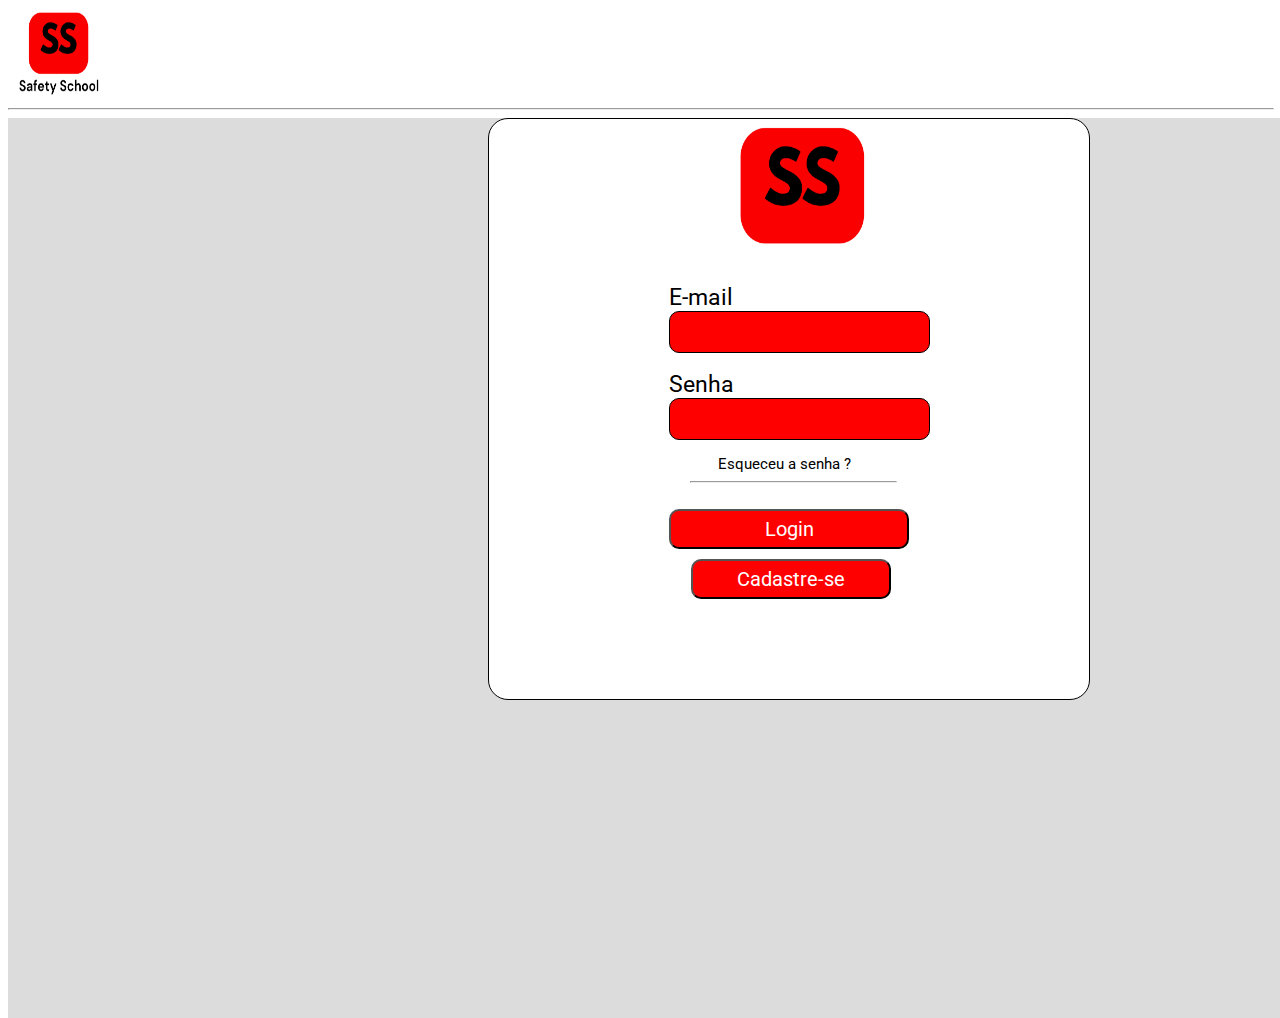
<file: Pages/LoginSenha/index.html>
<!DOCTYPE html>
<html lang="en">
  <head>
    <meta charset="UTF-8" />
    <meta name="viewport" content="width=device-width, initial-scale=1.0" />
    <link rel="stylesheet" href="index.css" />
    <title>Indice</title>
  </head>
  <body>
    <!--parte superior do site-->
    <div>
      <img src="/Imagens/principal.png" alt="" class="titulo" />
      <hr class="primeiroHr" />
    </div>
    <!--Cor de fundo do site -->
    <div class="colorFundo">
      <!--Conteudo que guarda as informações email, senha, cadastro, login-->
      <div class="conteudoTotal">
        <!--Img central-->
        <img
          src="/Imagens/logo.png"
          alt="Logo da pagina principal"
          class="imgPrincipal"
        />
        <!--Espaço entre a imagem principal-->
        <br /><br /><br />
        <!--Conteudo Email.-->
        <label for="Email" class="labelEmail">E-mail</label>
        <Input type="email" required class="inputEmail"></Input>
        <br /><br />
        <!--Conteudo Senha-->
        <label for="senha" class="labelSenha">Senha</label>
        <Input type="password" required class="inputSenha"></Input>
        <br>
        <!--Texto Esqueceu a senha -->
        <p class="textoEsqueceuaSenha">Esqueceu a senha ?</p>
        <!--Linha abixo do texto -->
        <hr class="segundoHr" />
        <br>
        <!--Botão login para Logar no site.-->
        <button class="buttonLogin">
          <a href="/MenuPrincipal/menuprincipal.html">Login</a>
        </button>
        <br>
                <!--Botão Cadastro-->
        <button type="button" class="buttonCadastro">
          <a href="/Cadastro/cadastro.html">Cadastre-se</a>
        </button>

      </div>
    </div>
  </body>
</html>
</file>
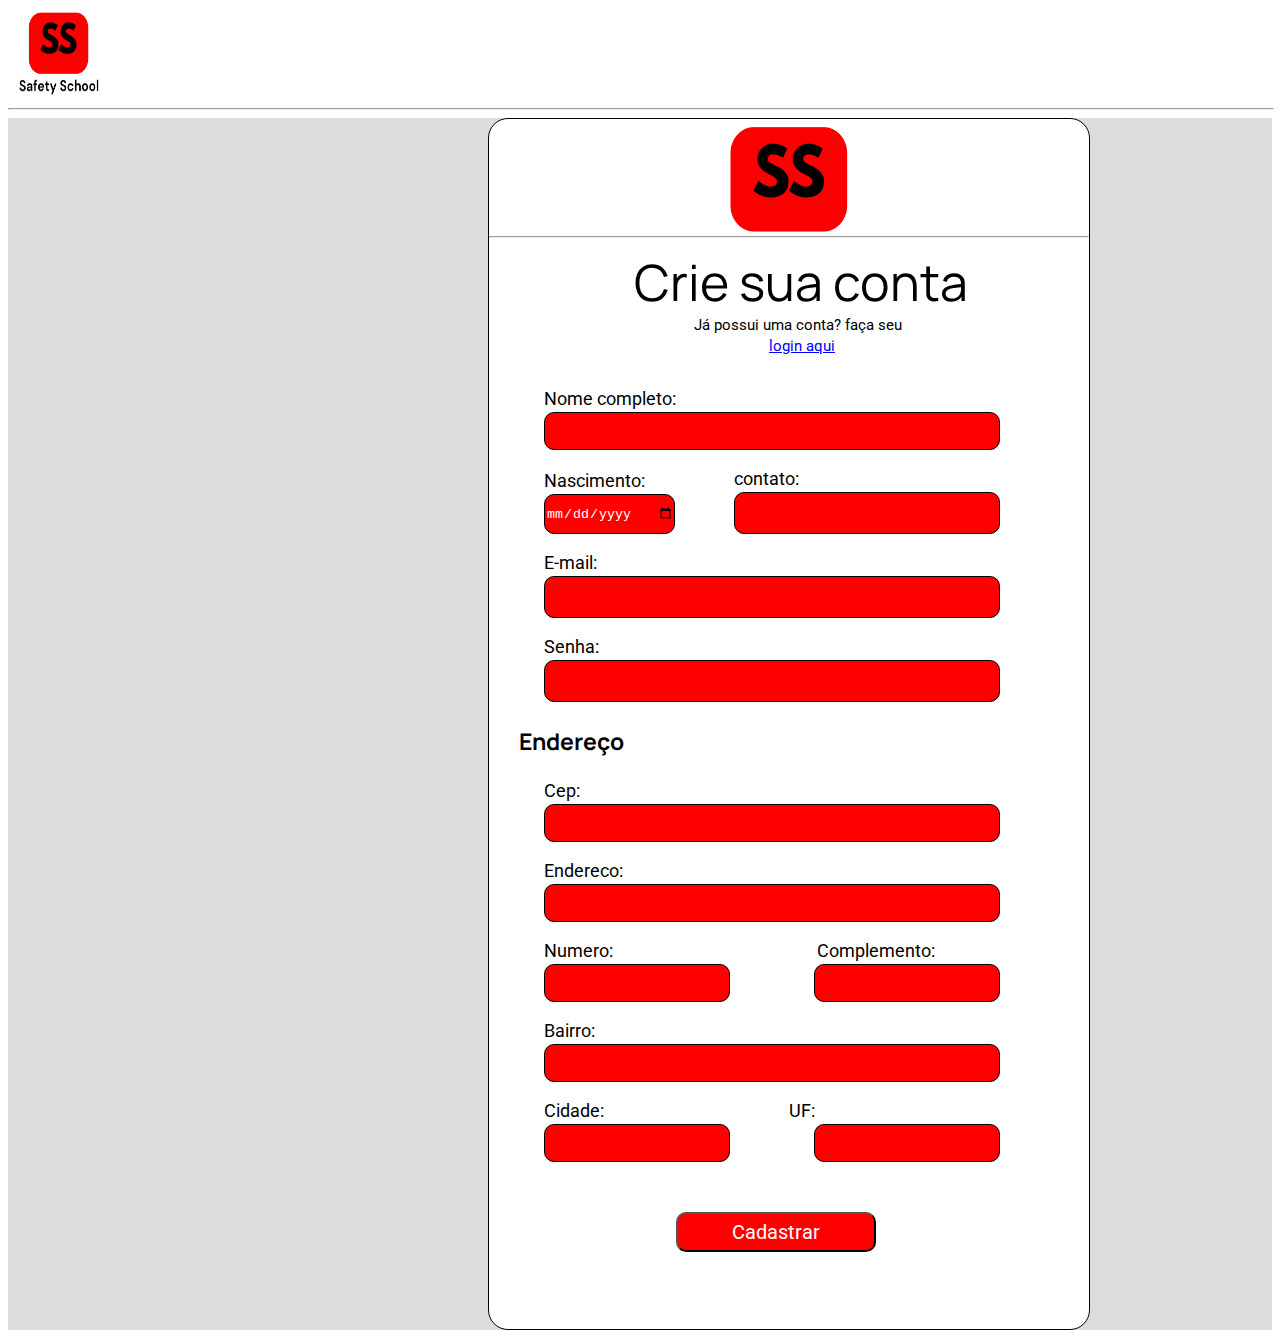
<file: Pages/Cadastro/cadastro.html>
<!DOCTYPE html>
<html lang="pt-br">
  <head>
    <meta charset="UTF-8" />
    <meta name="viewport" content="width=device-width, initial-scale=1.0" />
    <link rel="stylesheet" href="./cadastro.css" />
    <title>Cadastro Safety School</title>
  </head>
  <body>
    <div>
      <img src="/Imagens/principal.png" alt="" class="titulo" />
      <hr id="primeiroHr" />
    </div>
    <div class="colorFundo">
      <div class="conteudoTotal">
        <img src="/Imagens/logo.png" id="logoPrincipal" alt="" />
        <hr id="segundoHr" />
        <p id="crieSuaConta">Crie sua conta</p>

        <p id="possuiConta">Já possui uma conta? faça seu</p>
        <p id="linkPaginaInicial">
          <a href="/LoginSenha/index.html">login aqui</a>
        </p>

        <div class="container">
          <p class="textoNomeCompleto">Nome completo:</p>
          <input type="text" id="campoNomeCompleto" required />
        </div>

        <div class="container">
          <p class="textoDataDeNascimento">Nascimento:</p>
          <input type="date" required id="nascimento" />
        </div>

        <div class="container">
          <p class="textoDataDeNascimento">contato:</p>
          <input type="tel" required id="date" />
        </div>
       
        <div class="containerSenhaEmail">
          <p class="textoEmail">E-mail:</p>
          <input type="email" id="campoEmail" required />
        </div>
        <div class="containerSenhaEmail">
          <p class="textoSenha">Senha:</p>
          <input type="password" id="campoSenha" required />
        </div>
        <h3 id="endereco">Endereço</h3>
        <div class="container">
          <p class="textoCep">Cep:</p>
          <input type="text" id="campoCep" required />
        </div>
        <div class="container">
          <p class="textoEndereco">Endereco:</p>
          <input type="text" id="campoEndereco" required />
        </div>
        <div class="container">
          <p class="textoNumero">Numero:</p>
          <input type="text" id="campoNumero" required />
        </div>
        <div class="container">
          <p class="textoComplemento">Complemento:</p>
          <input type="text" id="campoComplemento" required />
        </div>
        <div class="container">
          <p class="textoBairro">Bairro:</p>
          <input type="text" id="campoBairro" required />
        </div>
        <div class="container">
          <p class="textoCidade">Cidade:</p>
          <input type="text" id="campoCidade" required />
        </div>
        <div class="container">
          <p class="textoUf">UF:</p>
          <input type="text" id="textoUf" required />
        </div>

        <button type="button" class="buttonCadastrar">Cadastrar</button>

        </div>
      </div>
    </div>
  </body>
</html>
</file>
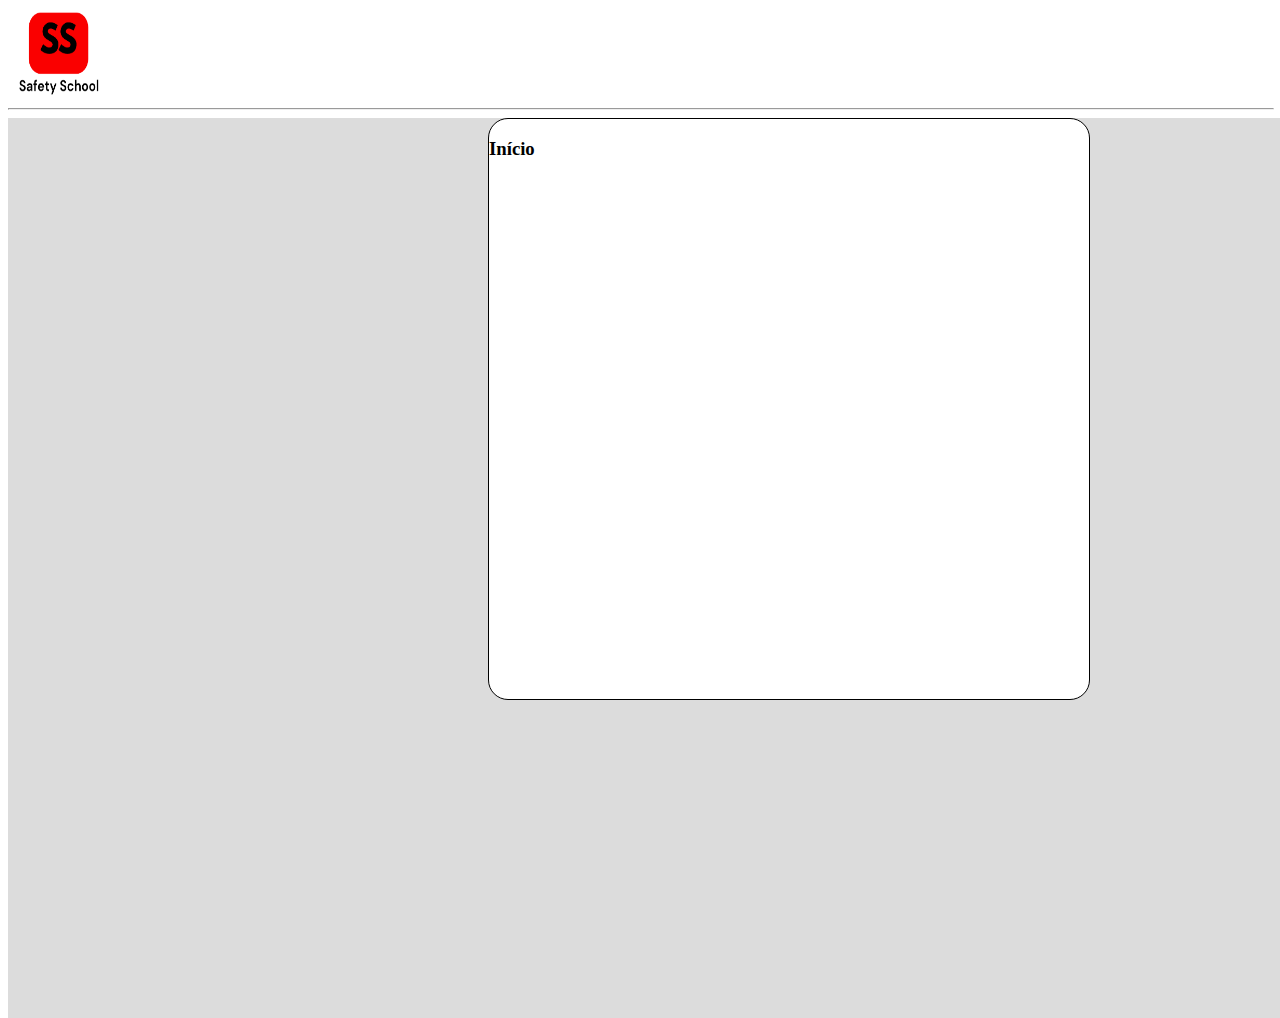
<file: Pages/MenuOcorrencia/menuOcorrencia.html>
<!DOCTYPE html>
<html lang="en">
  <head>
    <meta charset="UTF-8" />
    <meta name="viewport" content="width=device-width, initial-scale=1.0" />
    <link rel="stylesheet" href="./menuOcorrencia.css" />
    <title>Menu Ocorrencia</title>
  </head>
  <body>
    <div>
      <img src="/Imagens/principal.png" alt="" class="titulo" />
      <hr id="primeiroHr" />
    </div>
    <div id="colorFundo">
      <div class="conteudoTotal">
        <div class="container">
          <h3 id="textoInicio">Início</h3>
        </div>
      </div>
    </div>
  </body>
</html>
</file>
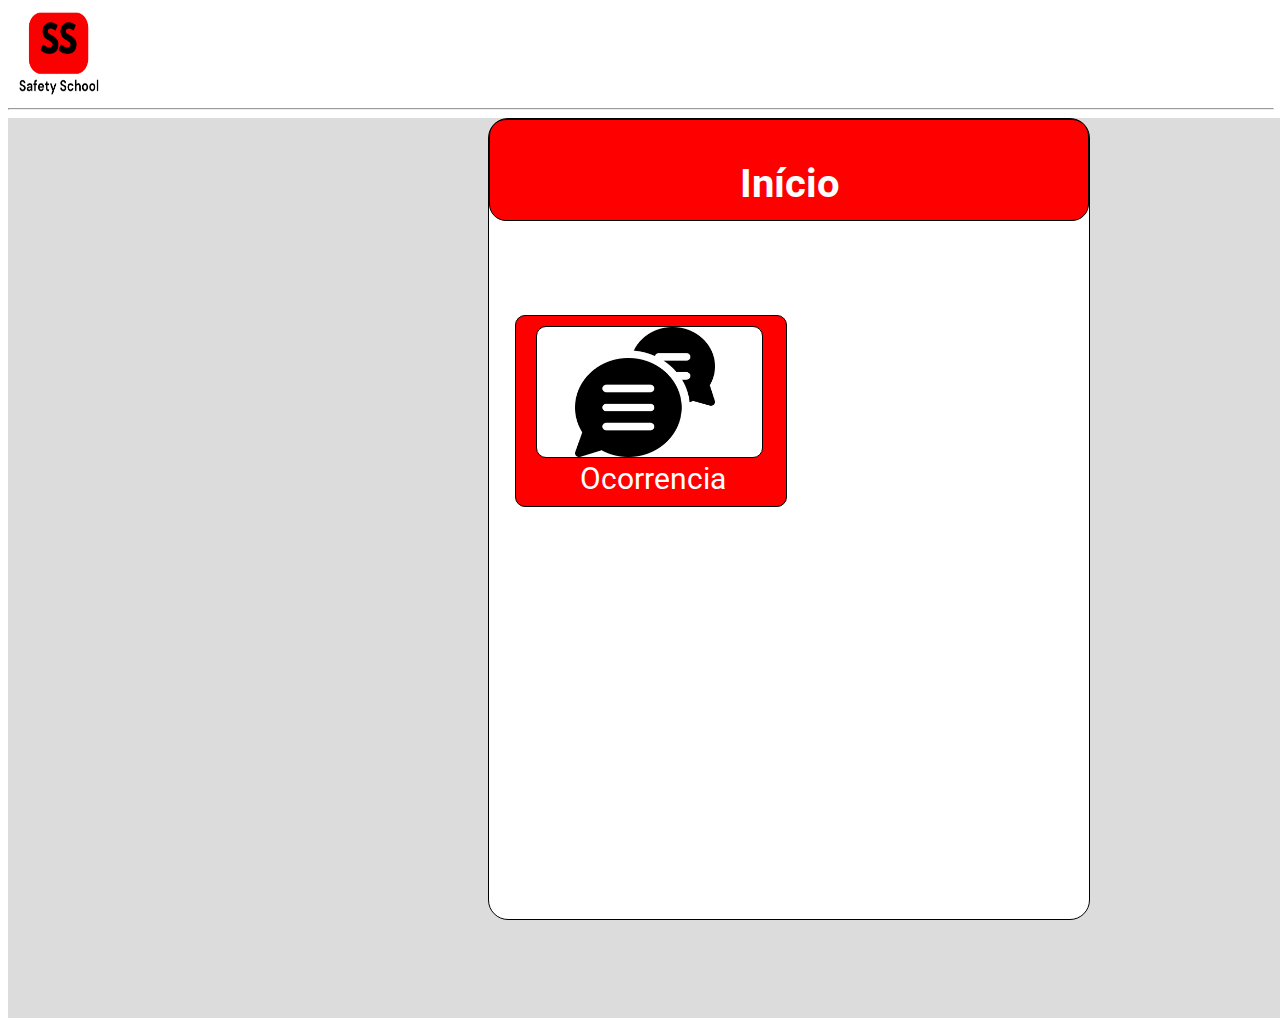
<file: Pages/MenuPrincipal/menuPrincipal.html>
<!DOCTYPE html>
<html lang="en">
  <head>
    <meta charset="UTF-8" />
    <meta name="viewport" content="width=device-width, initial-scale=1.0" />
    <link rel="stylesheet" href="./menuPrincipal.css" />
    <title>Menu principal</title>
  </head>
  <body>
    <!--parte superior do site-->
    <div>
      <img src="/Imagens/principal.png" alt="Imagem Logo" class="logoTitulo" />
      <hr class="primeiroHr" />
    </div>
    <!--Cor de fundo do site -->
    <div class="colorFundo">
      <!--Conteudo onde contem as informações-->
      <div class="conteudoTotal">
        <!--Contem a primeira parte "inicio"-->
        <div class="container">
          <h3 class="textoInicio">Início</h3>
          <br />
          <!--Contem as informaçõs da Ocorrencia-->
          <div class="conteudoOcorrencia">
           <!--Parte de fundo branco da ocorrencia-->
            <div class="ConteudoDaImgOcorrencia">

              <!--Icone da Img -->
              <img
                src="/Imagens/balao-de-pensamento.png"
                alt="ImagemBalao"
                class="imgBalao"
              />
              <!--Link para uma nova pagina -->
              <a href="/LoginSenha/index.html" class="textoOcorrencia"> Ocorrencia</a>

        </div>
      </div>
    </div>
  </body>
</html>
</file>
<file: Pages/LoginSenha/index.css>
@import url("https://fonts.googleapis.com/css2?family=Bangers&family=Bebas+Neue&family=Caprasimo&family=Geostar&family=Hind+Siliguri&family=Montserrat&family=Open+Sans&family=Pacifico&family=Roboto&family=Satisfy&family=Tilt+Prism&display=swap");

.titulo {
  width: 95px;
  height: 88px;
  margin-right: 50px;
}
.primeiroHr {
  width: 100%;
}

.colorFundo {
  background-color: gainsboro;
  width: 100%;
  height: 100%;
  position: absolute;
}

.conteudoTotal {
  border: 1px solid black;
  width: 600px;
  height: 580px;
  margin-left: 480px;
  border-radius: 20px;
  background-color: white;
}

.imgPrincipal {
  height: 125px;
  width: 127px;
  margin-left: 250px;
}

.labelEmail {
  font-family: Roboto, sans-serif, serif;
  margin-left: 180px;
  font-size: 23px;
  margin-bottom: 2px;
}

.inputEmail {
  margin-left: 180px;
  border: 1px solid black;
  height: 38px;
  width: 255px;
  border-radius: 10px;
  background-color: red;
  color: white;
}

.inputSenha {
  margin-left: 180px;
  border: 1px solid black;
  height: 38px;
  width: 255px;
  border-radius: 10px;
  background-color: red;
  color: white;
}

.labelSenha {
  font-family: Roboto, sans-serif, serif;
  margin-left: 180px;
  font-size: 23px;
  margin-bottom: 2px;
}

.textoEsqueceuaSenha {
  font-family: Roboto, sans-serif, serif;
  margin-left: 229px;
  font-size: 15px;
  margin-bottom: 2px;
}

.segundoHr {
  width: 205px;
  margin-left: 201px;
}

.buttonCadastro {
  background-color: red;
  margin-left: 202px;
  width: 200px;
  height: 40px;
  font-family: Roboto, sans-serif, serif;
  font-size: 20px;
  border-radius: 10px;
  margin-bottom: 10px;
  color: white;
  cursor: pointer;
}

.buttonCadastro a {
  text-decoration: none;
  color: white;
}

.buttonLogin {
  background-color: red;
  color: white;
  margin-left: 180px;
  width: 240px;
  height: 40px;
  font-family: Roboto, sans-serif, serif;
  font-size: 20px;
  border-radius: 10px;
  margin-bottom: 10px;
  cursor: pointer;
}
.buttonLogin a {
  text-decoration: none;
  color: white;
}
</file>
<file: Pages/Cadastro/cadastro.css>
@import url("https://fonts.googleapis.com/css2?family=Bangers&family=Bebas+Neue&family=Caprasimo&family=Geostar&family=Hind+Siliguri&family=Montserrat&family=Open+Sans&family=Pacifico&family=Roboto&family=Satisfy&family=Tilt+Prism&display=swap");
@import url("https://fonts.googleapis.com/css2?family=Bangers&family=Bebas+Neue&family=Caprasimo&family=Geostar&family=Hind+Siliguri&family=Manrope:wght@700&family=Montserrat&family=Open+Sans&family=Pacifico&family=Roboto&family=Satisfy&family=Tilt+Prism&display=swap");

.titulo {
  width: 95px;
  height: 88px;
  margin-right: 50px;
}
#primeiroHr {
  width: 100%;
}

.conteudoTotal {
  border: 1px solid black;
  width: 600px;
  height: 1210px;
  margin-left: 480px;
  border-radius: 20px;
  background-color: white;
}

.colorFundo {
  background-color: gainsboro;
  width: 100%;
  height: 100%;
}

#logoPrincipal {
  height: 113px;
  width: 120px;
  margin-left: 240px;
}

.container {
  display: inline-block;
}
.texto {
  margin-right: 10px;
  font-family: Roboto, sans-serif, serif;
  font-size: 18px;
  margin-bottom: 3px;
}

.textoDataDeNascimento {
  margin-left: 55px;
  font-family: Roboto, sans-serif, serif;
  font-size: 18px;
  margin-bottom: 3px;
}
#date {
  background-color: red;
  border-radius: 10px;
  height: 38px;
  width: 260px;
  border: 1px solid black;
  color: white;
  margin-top: 0px;
  margin-left: 55px;
}

#nascimento {
  background-color: red;
  border-radius: 10px;
  height: 38px;
  width: 128px;
  border: 1px solid black;
  color: white;
  margin-top: 0px;
  margin-left: 55px;
}
.textoNomeCompleto {
  margin-left: 55px;
  font-family: Roboto, sans-serif, serif;
  font-size: 18px;
  margin-bottom: 3px;
}

#segundoHr {
  margin-bottom: 10px;
  margin-top: 0px;
}

#campoNomeCompleto {
  background-color: red;
  border-radius: 10px;
  height: 34px;
  width: 450px;
  border: 1px solid black;
  color: white;
  margin-left: 55px;
}

#campoEmail {
  background-color: red;
  border-radius: 10px;
  height: 38px;
  width: 450px;
  border: 1px solid black;
  color: white;
  margin-top: 0px;
  margin-left: 55px;
}

#campoSenha {
  background-color: red;
  border-radius: 10px;
  height: 38px;
  width: 450px;
  border: 1px solid black;
  color: white;
  margin-top: 0px;
  margin-left: 55px;
}

#password {
  background-color: red;
  margin-top: 15px;
  color: white;
  border-radius: 2px;
  height: 38px;
  width: 518px;
  border: 1px solid black;
}
#crieSuaConta {
  margin-left: 145px;
  font-family: Manrope, sans-serif, serif;
  font-size: 50px;
  margin-top: 0px;
}

#linkPaginaInicial {
  font-size: 15px;
  font-family: Roboto, sans-serif, serif;
  margin-left: 280px;
  margin-top: -12px;
}

#possuiConta {
  font-size: 15px;
  font-family: Roboto, sans-serif, serif;
  margin-left: 205px;
  margin-top: -50px;
}

#linkPaginaInicial a {
  color: blue;
}

.textoEmail {
  margin-right: 10px;
  font-family: Roboto, sans-serif, serif;
  margin-left: 55px;
  font-size: 18px;
  margin-bottom: 3px;
}

.textoSenha {
  margin-right: 10px;
  font-family: Roboto, sans-serif, serif;
  margin-left: 55px;
  font-size: 18px;
  margin-bottom: 3px;
}
#endereco {
  margin-left: 30px;
  font-family: Manrope, sans-serif, serif;
  font-size: 23px;
  margin-bottom: 5px;
}

.textoCep {
  margin-left: 55px;
  font-family: Roboto, sans-serif, serif;
  font-size: 18px;
  margin-bottom: 3px;
}

#campoCep {
  background-color: red;
  border-radius: 10px;
  height: 34px;
  width: 450px;
  border: 1px solid black;
  color: white;
  margin-left: 55px;
}

.textoEndereco {
  margin-left: 55px;
  font-family: Roboto, sans-serif, serif;
  font-size: 18px;
  margin-bottom: 3px;
}

#campoEndereco {
  background-color: red;
  border-radius: 10px;
  height: 34px;
  width: 450px;
  border: 1px solid black;
  color: white;
  margin-left: 55px;
}

#campoNumero {
  background-color: red;
  border-radius: 10px;
  height: 34px;
  width: 180px;
  border: 1px solid black;
  color: white;
  margin-left: 55px;
}
.textoNumero {
  margin-left: 55px;
  font-family: Roboto, sans-serif, serif;
  font-size: 18px;
  margin-bottom: 3px;
}

.textoComplemento {
  margin-left: 83px;
  font-family: Roboto, sans-serif, serif;
  font-size: 18px;
  margin-bottom: 3px;
}

#campoComplemento {
  background-color: red;
  border-radius: 10px;
  height: 34px;
  width: 180px;
  border: 1px solid black;
  color: white;
  margin-left: 80px;
}

.textoBairro {
  margin-left: 55px;
  font-family: Roboto, sans-serif, serif;
  font-size: 18px;
  margin-bottom: 3px;
}

#campoBairro {
  background-color: red;
  border-radius: 10px;
  height: 34px;
  width: 450px;
  border: 1px solid black;
  color: white;
  margin-left: 55px;
}

.textoCidade {
  margin-left: 55px;
  font-family: Roboto, sans-serif, serif;
  font-size: 18px;
  margin-bottom: 3px;
}

#campoCidade {
  background-color: red;
  border-radius: 10px;
  height: 34px;
  width: 180px;
  border: 1px solid black;
  color: white;
  margin-left: 55px;
}

.textoUf {
  margin-left: 55px;
  font-family: Roboto, sans-serif, serif;
  font-size: 18px;
  margin-bottom: 3px;
}

#textoUf {
  background-color: red;
  border-radius: 10px;
  height: 34px;
  width: 180px;
  border: 1px solid black;
  color: white;
  margin-left: 80px;
}

.buttonCadastrar {
  background-color: red;
  margin-left: 187px;
  width: 200px;
  height: 40px;
  font-family: Roboto, sans-serif, serif;
  font-size: 20px;
  border-radius: 10px;
  margin-bottom: 10px;
  color: white;
  cursor: pointer;
  margin-top: 50px;
}

.buttonCadastrar a {
  text-decoration: none;
  color: white;
}
</file>
<file: Pages/MenuOcorrencia/menuOcorrencia.css>
@import url("https://fonts.googleapis.com/css2?family=Bangers&family=Bebas+Neue&family=Caprasimo&family=Geostar&family=Hind+Siliguri&family=Montserrat&family=Open+Sans&family=Pacifico&family=Roboto&family=Satisfy&family=Tilt+Prism&display=swap");
@import url("https://fonts.googleapis.com/css2?family=Bangers&family=Bebas+Neue&family=Caprasimo&family=Geostar&family=Hind+Siliguri&family=Manrope:wght@700&family=Montserrat&family=Open+Sans&family=Pacifico&family=Roboto&family=Satisfy&family=Tilt+Prism&display=swap");

.titulo {
  width: 95px;
  height: 88px;
  margin-right: 50px;
}

.conteudoTotal {
  border: 1px solid black;
  width: 600px;
  height: 580px;
  margin-left: 480px;
  border-radius: 20px;
  background-color: white;
}

.corfundo {
  color: black;
}

#primeiroHr {
  width: 100%;
}

#corFundo {
  background-color: brown;
}

#colorFundo {
  background-color: gainsboro;
  width: 100%;
  height: 100%;
  position: absolute;
}
</file>
<file: Pages/MenuPrincipal/menuPrincipal.css>
@import url("https://fonts.googleapis.com/css2?family=Bangers&family=Bebas+Neue&family=Caprasimo&family=Geostar&family=Hind+Siliguri&family=Montserrat&family=Open+Sans&family=Pacifico&family=Roboto&family=Satisfy&family=Tilt+Prism&display=swap");
@import url("https://fonts.googleapis.com/css2?family=Bangers&family=Bebas+Neue&family=Caprasimo&family=Geostar&family=Hind+Siliguri&family=Manrope:wght@700&family=Montserrat&family=Open+Sans&family=Pacifico&family=Roboto&family=Satisfy&family=Tilt+Prism&display=swap");

.logoTitulo {
  width: 95px;
  height: 88px;
  margin-right: 50px;
}

.primeiroHr {
  width: 100%;
}

.colorFundo {
  background-color: gainsboro;
  width: 100%;
  height: 100%;
  position: absolute;
}

.conteudoTotal {
  border: 1px solid black;
  width: 600px;
  height: 800px;
  margin-left: 480px;
  border-radius: 20px;
  background-color: white;
}

.container {
  margin-left: 0px;
  border: 1px solid black;
  border-radius: 17px;
  background-color: red;
  height: 100px;
}

.textoInicio {
  margin-left: 250px;
  color: white;
  font-size: 40px;
  font-family: Roboto, sans-serif, serif;
  margin-bottom: 50px;
}

.conteudoOcorrencia {
  border: 1px solid black;
  height: 190px;
  width: 270px;
  margin-top: 40px;
  margin-left: 25px;
  background-color: red;
  border-radius: 10px;
}
.ConteudoDaImgOcorrencia {
  border: 1px solid black;
  height: 130px;
  width: 225px;
  background-color: white;
  margin-left: 20px;
  margin-top: 10px;
  border-radius: 10px;
}

.imgBalao {
  height: 130px;
  width: 140px;
  margin-left: 38px;
}

.textoOcorrencia {
  color: white;
  font-size: 30px;
  font-family: Roboto, sans-serif, serif;
  padding: 43px;
  text-decoration: none;
}
</file>
